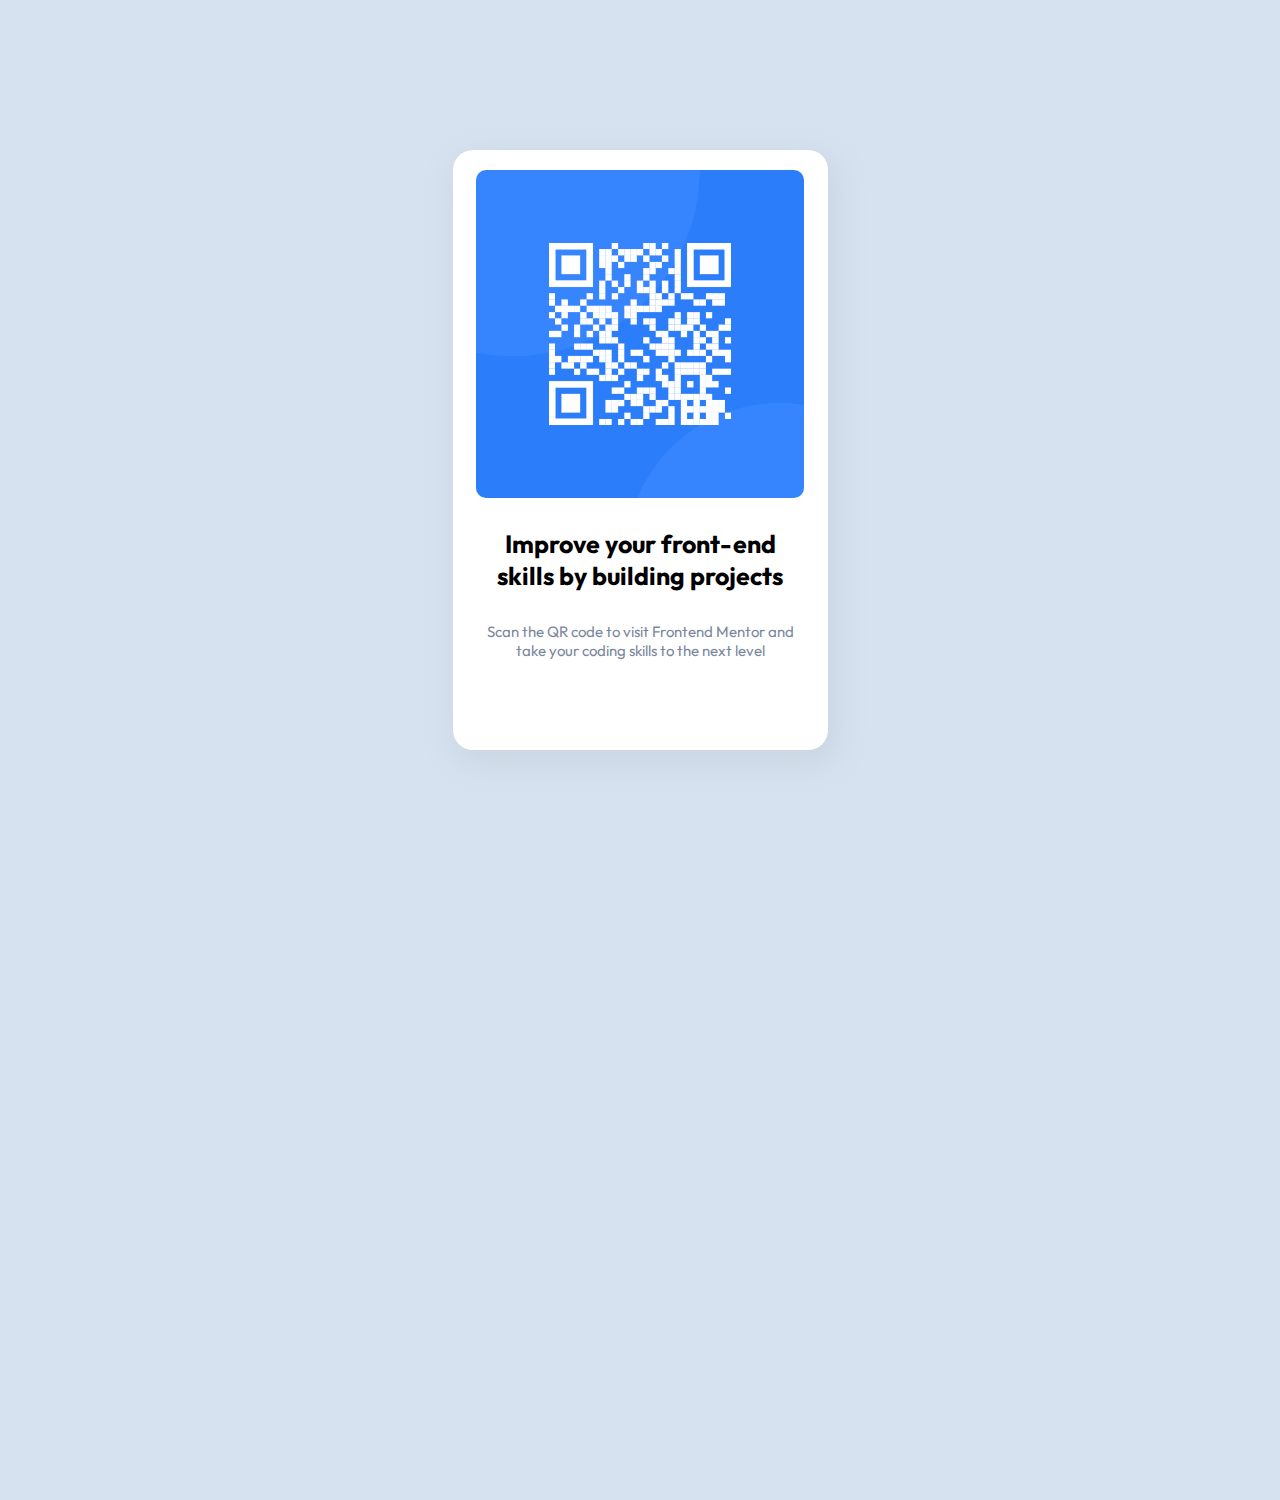
<file: index.html>
<!DOCTYPE html>
<html lang="en">
  <head>
    <meta charset="UTF-8" />
    <meta http-equiv="X-UA-Compatible" content="IE=edge" />
    <meta name="viewport" content="width=device-width, initial-scale=1.0" />
    <title>QR-code-FEM-Challenge</title>
    <link rel="stylesheet" href="styles.css" />
    <link rel="preconnect" href="https://fonts.googleapis.com" />
    <link rel="preconnect" href="https://fonts.gstatic.com" crossorigin />
    <link
      href="https://fonts.googleapis.com/css2?family=Outfit:wght@400;700&display=swap"
      rel="stylesheet"
    />
  </head>
  <body>
    <main>
      <div class="container">
        <img
          class="qr-img"
          src="images/image-qr-code.png"
          alt="the image of the qr-code itself."
        />
        <h1 class="title">
          Improve your front-end skills by building projects
        </h1>
        <p class="text">
          Scan the QR code to visit Frontend Mentor and take your coding skills
          to the next level
        </p>
      </div>
    </main>
  </body>
</html>
</file>
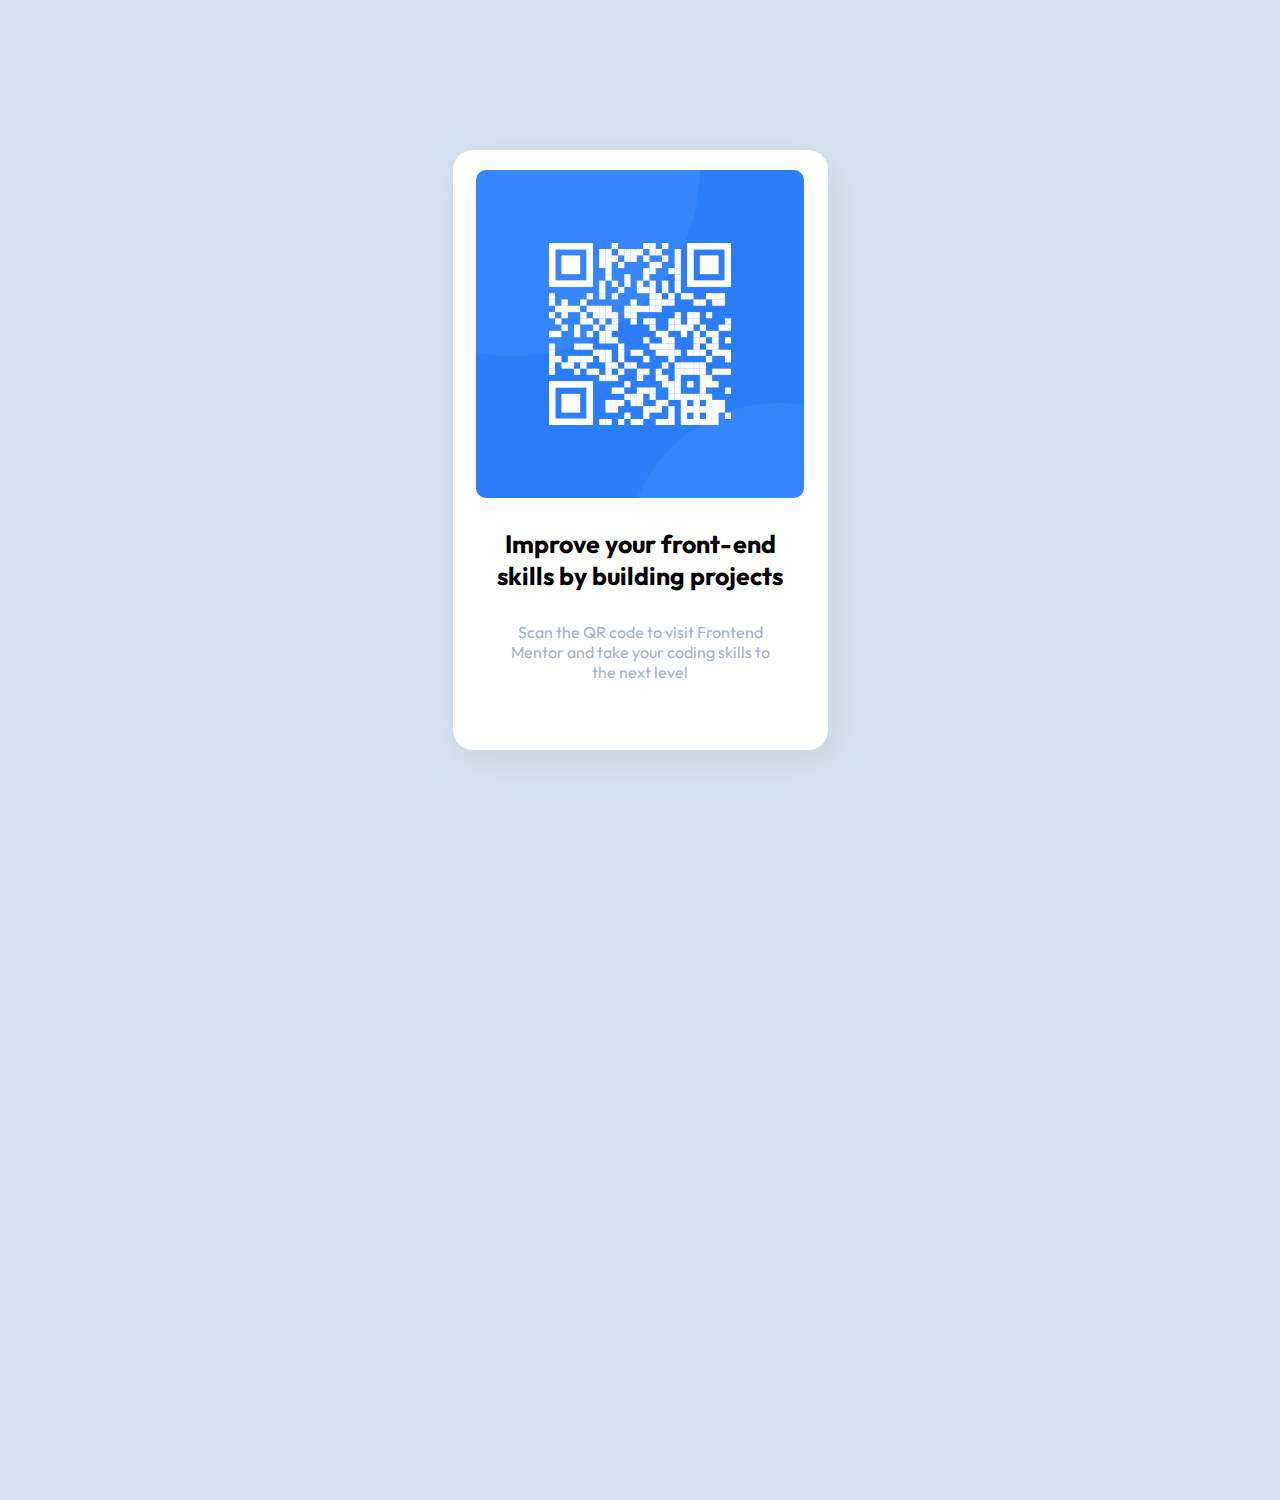
<file: qr-code-component-main/index.html>
<!DOCTYPE html>
<html lang="en">

<head>
  <meta charset="UTF-8" />
  <meta http-equiv="X-UA-Compatible" content="IE=edge" />
  <meta name="viewport" content="width=device-width, initial-scale=1.0" />
  <title>QR Code | Front End Challenge</title>
  <link rel="stylesheet" href="styles.css" />
  <link rel="preconnect" href="https://fonts.googleapis.com" />
  <link rel="preconnect" href="https://fonts.gstatic.com" crossorigin />
  <link href="https://fonts.googleapis.com/css2?family=Outfit:wght@400;700&display=swap" rel="stylesheet" />
</head>

<body>
  <div class="container">
    <img class="qr-img" src="../images/image-qr-code.png" alt="the image of the qr-code" />
    <h1 class="title">Improve your front-end skills by building projects</h1>
    <p class="text">
      Scan the QR code to visit Frontend Mentor and take your coding skills to
      the next level
    </p>
  </div>
</body>

</html>
</file>
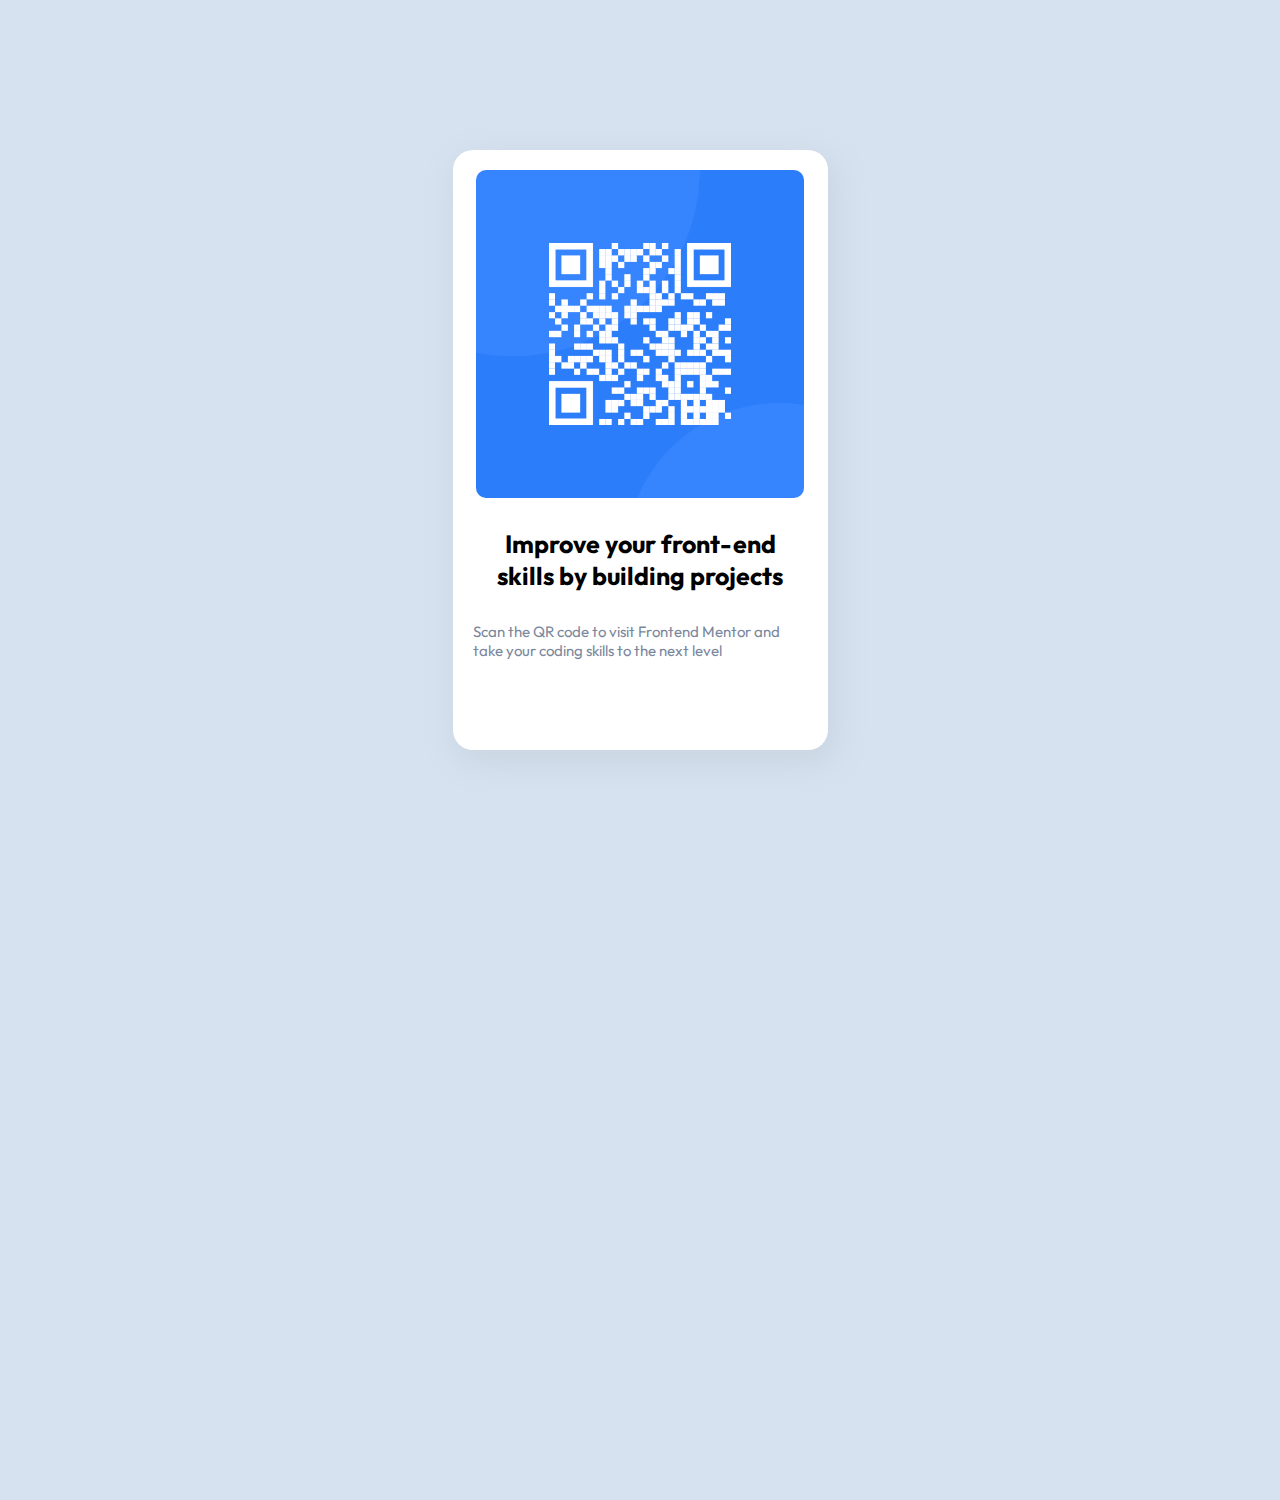
<file: flex-test.html>
<!DOCTYPE html>
<html lang="en">
  <head>
    <meta charset="UTF-8" />
    <meta http-equiv="X-UA-Compatible" content="IE=edge" />
    <meta name="viewport" content="width=device-width, initial-scale=1.0" />
    <title>QR-code-FEM-Challenge</title>
    <link rel="stylesheet" href="flex-test-styles.css" />
    <link rel="preconnect" href="https://fonts.googleapis.com" />
    <link rel="preconnect" href="https://fonts.gstatic.com" crossorigin />
    <link
      href="https://fonts.googleapis.com/css2?family=Outfit:wght@400;700&display=swap"
      rel="stylesheet"
    />
  </head>
  <body>
    <main>
      <div class="container">
        <img
          class="qr-img"
          src="/qr-code-component-main/images/image-qr-code.png"
          alt="the image of the qr-code itself."
        />
        <h1 class="title">
          Improve your front-end skills by building projects
        </h1>
        <p class="text">
          Scan the QR code to visit Frontend Mentor and take your coding skills
          to the next level
        </p>
      </div>
    </main>
  </body>
</html>
</file>
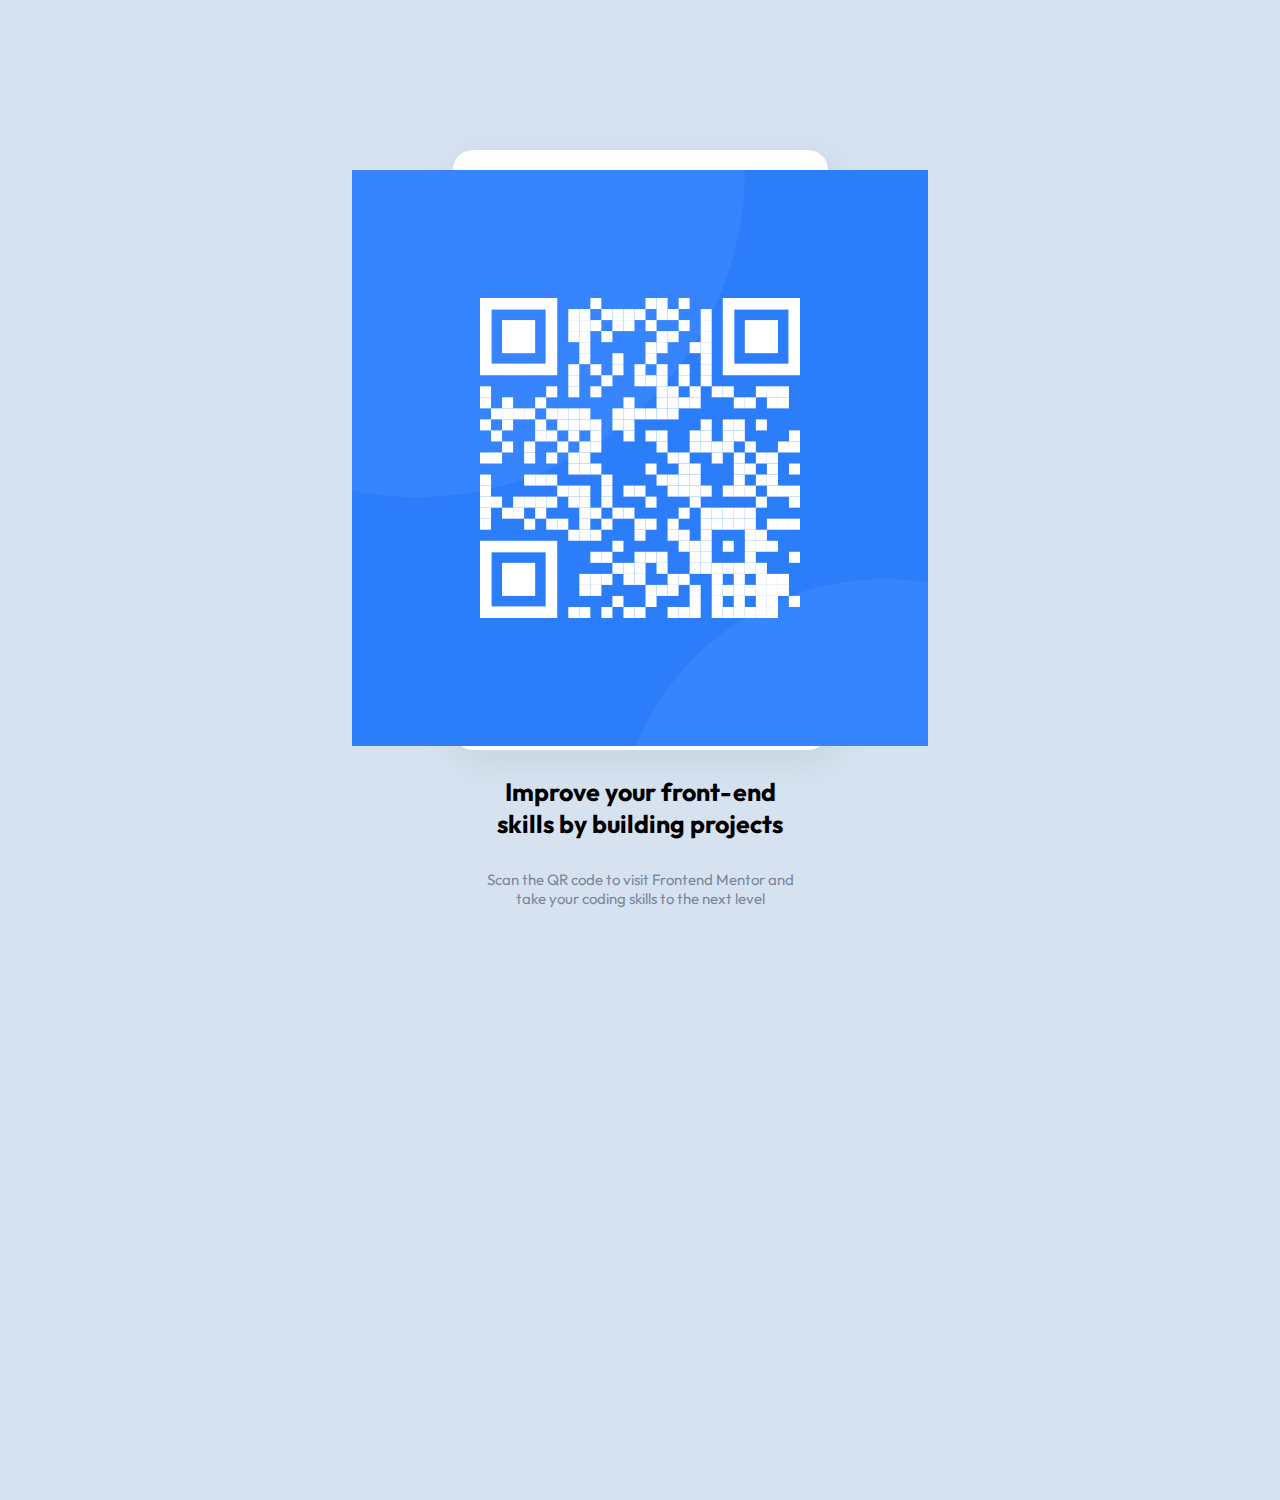
<file: qr-code.html>
<!DOCTYPE html>
<html lang="en">
  <head>
    <meta charset="UTF-8" />
    <meta http-equiv="X-UA-Compatible" content="IE=edge" />
    <meta name="viewport" content="width=device-width, initial-scale=1.0" />
    <title>Document</title>
    <link rel="stylesheet" href="styles.css" />
    <link rel="preconnect" href="https://fonts.googleapis.com" />
    <link rel="preconnect" href="https://fonts.gstatic.com" crossorigin />
    <link
      href="https://fonts.googleapis.com/css2?family=Outfit:wght@400;700&display=swap"
      rel="stylesheet"
    />
  </head>
  <body>
    <div class="container">
      <img
        src="/qr-code-component-main/images/image-qr-code.png"
        alt="the image of the qr-code"
      />
      <h1 class="title">Improve your front-end skills by building projects</h1>
      <p class="text">
        Scan the QR code to visit Frontend Mentor and take your coding skills to
        the next level
      </p>
    </div>
  </body>
</html>
</file>
<file: styles.css>
*,
*::before,
*::after {
  padding: 0;
  margin: 0;
  box-sizing: border-box;
}

html {
  font-size: 62.5%;
}

body {
  background-color: hsl(212, 45%, 89%);
  font-family: Outfit;
}

.qr-img {
  max-width: 98%;
  border-radius: 1rem;
}

.container {
  margin: 50vh auto;
  transform: translateY(-50%);
  max-width: 37.5rem;
  height: 60rem;
  background-color: #fff;
  display: flex;
  flex-direction: column;
  justify-content: flex-start;
  align-items: center;

  gap: 3rem;
  border-radius: 2rem;
  padding: 2rem;
  box-shadow: 5px 10px 30px 5px hsl(210, 29%, 84%);
}

.title {
  width: 30rem;
  text-align: center;
  margin: 0 auto;
  font-size: 2.5rem;
}

.text {
  font-size: 1.5rem;
  color: hsl(220, 15%, 55%);
  text-align: center;
}
/* This is my solution for the Qr-code Challenge.
Thanks for checking it out. Suggestions and hints are always welcome and appreciated. Peace \0/ */
</file>
<file: qr-code-component-main/styles.css>
*,
*::before,
*::after {
  padding: 0;
  margin: 0;
  box-sizing: border-box;
}

html {
  font-size: 62.5%;
}

body {
  background-color: hsl(212, 45%, 89%);
  font-family: Outfit;
}

.qr-img {
  max-width: 98%;
  border-radius: 1rem;
}

.container {
  margin: 50vh auto;
  transform: translateY(-50%);
  max-width: 37.5rem;
  height: 60rem;
  background-color: #fff;
  display: flex;
  flex-direction: column;
  justify-content: flex-start;
  align-items: center;

  gap: 3rem;
  border-radius: 2rem;
  padding: 2rem;
  box-shadow: 5px 10px 30px 5px hsl(210, 29%, 84%);
}

.title {
  width: 30rem;
  text-align: center;
  margin: 0 auto;
  font-size: 2.5rem;
}

.text {
  font-size: 1.6rem;
  color: hsl(219, 20%, 71%);
  text-align: center;
  padding-inline: 2.8rem;
}
/* This is my solution for the Qr-code Challenge.
Thanks for checking it out. Suggestions and hints are always welcome and appreciated. Peace \0/ */
</file>
<file: flex-test-styles.css>
*,
*::before,
*::after {
  padding: 0;
  margin: 0;
  box-sizing: border-box;
}

html {
  font-size: 62.5%;
  transition: all 800ms ease-in-out;
}

body {
  background-color: hsl(212, 45%, 89%);
  font-family: Outfit;
}

.qr-img {
  max-width: 98%;
  border-radius: 1rem;
}

.container {
  margin: 50vh auto;
  transform: translateY(-50%);
  max-width: 37.5rem;
  height: 60rem;
  background-color: #fff;
  display: flex;
  flex-direction: column;
  justify-content: flex-start;
  align-items: center;

  gap: 3rem;
  border-radius: 2rem;
  padding: 2rem;
  box-shadow: 5px 10px 30px 5px hsl(210, 29%, 84%);
}

.title {
  width: 30rem;
  text-align: center;
  margin: 0 auto;
  font-size: 2.5rem;
}

.text {
  font-size: 1.5rem;
  color: hsl(220, 15%, 55%);
}
/* This is my solution for the Qr-code Challenge.
Thanks for checking it out. Suggestions and hints are always welcome and appreciated. Peace \0/ */
</file>
